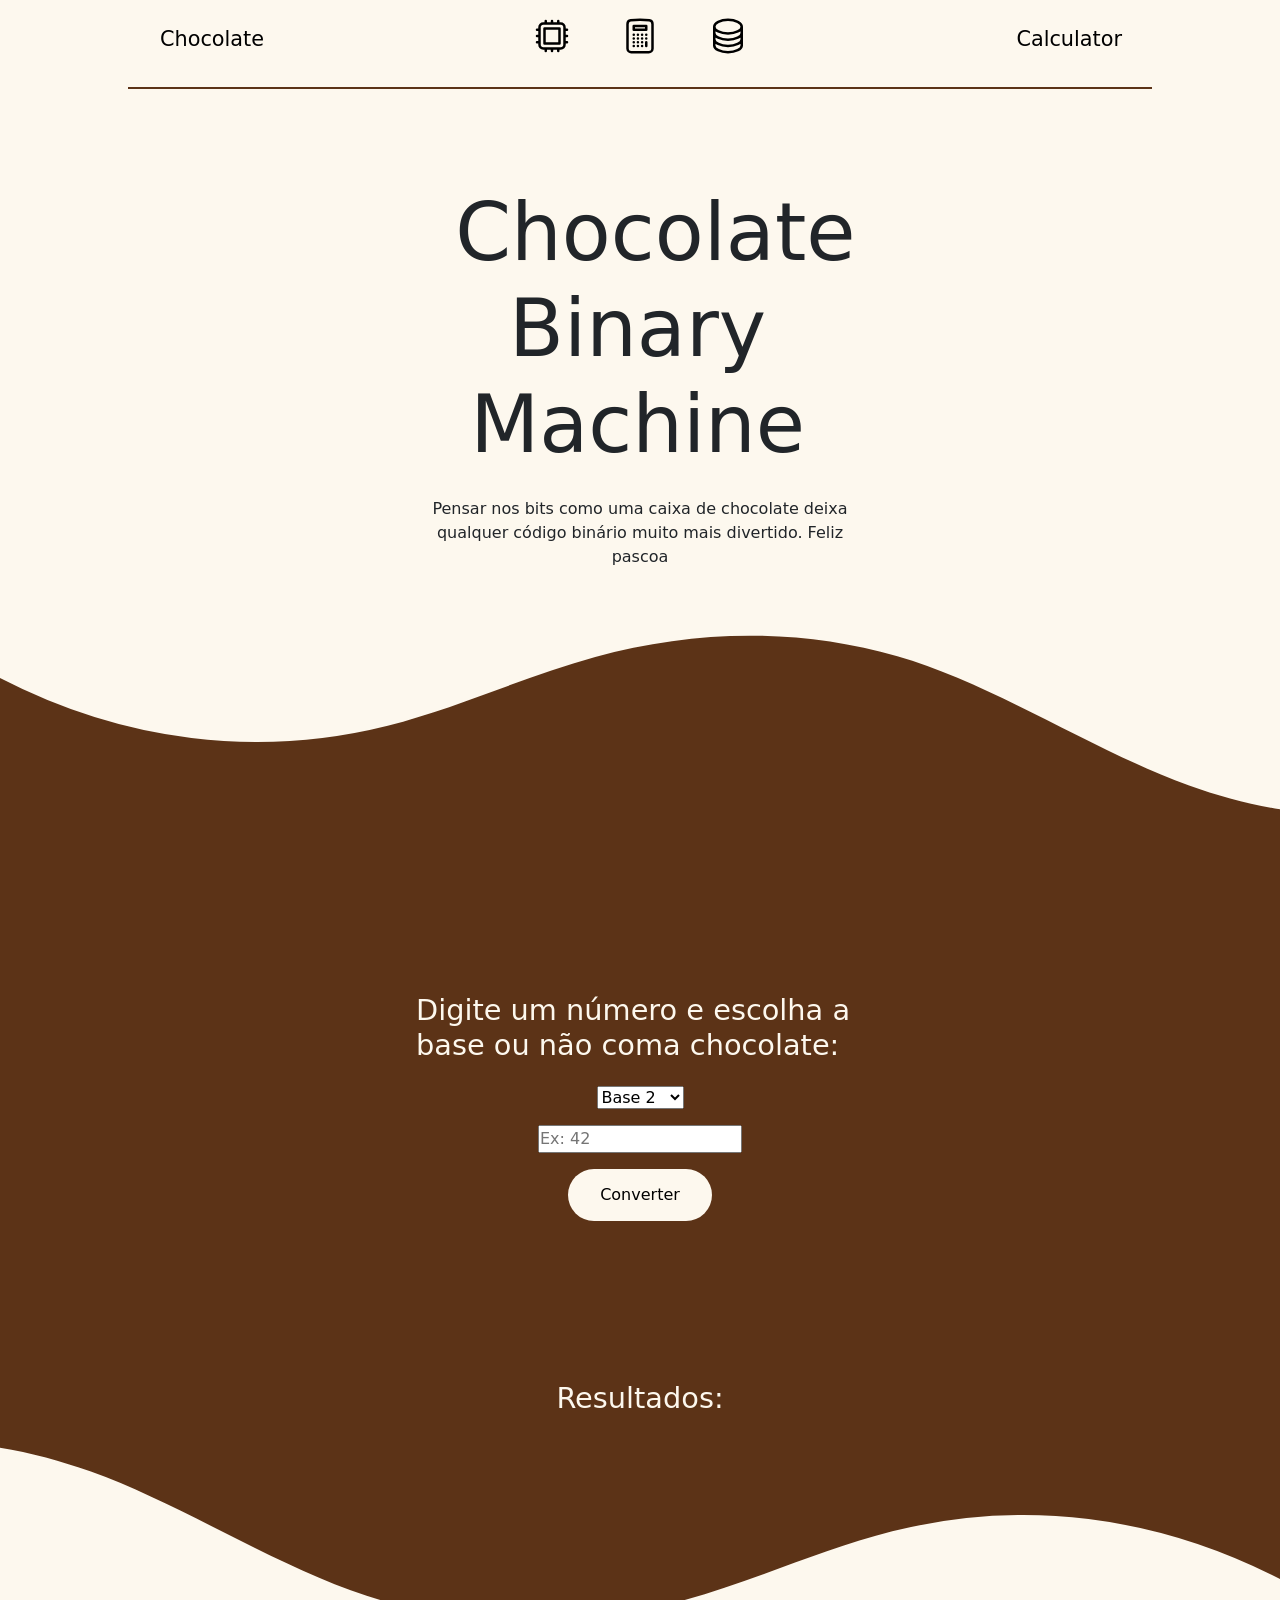
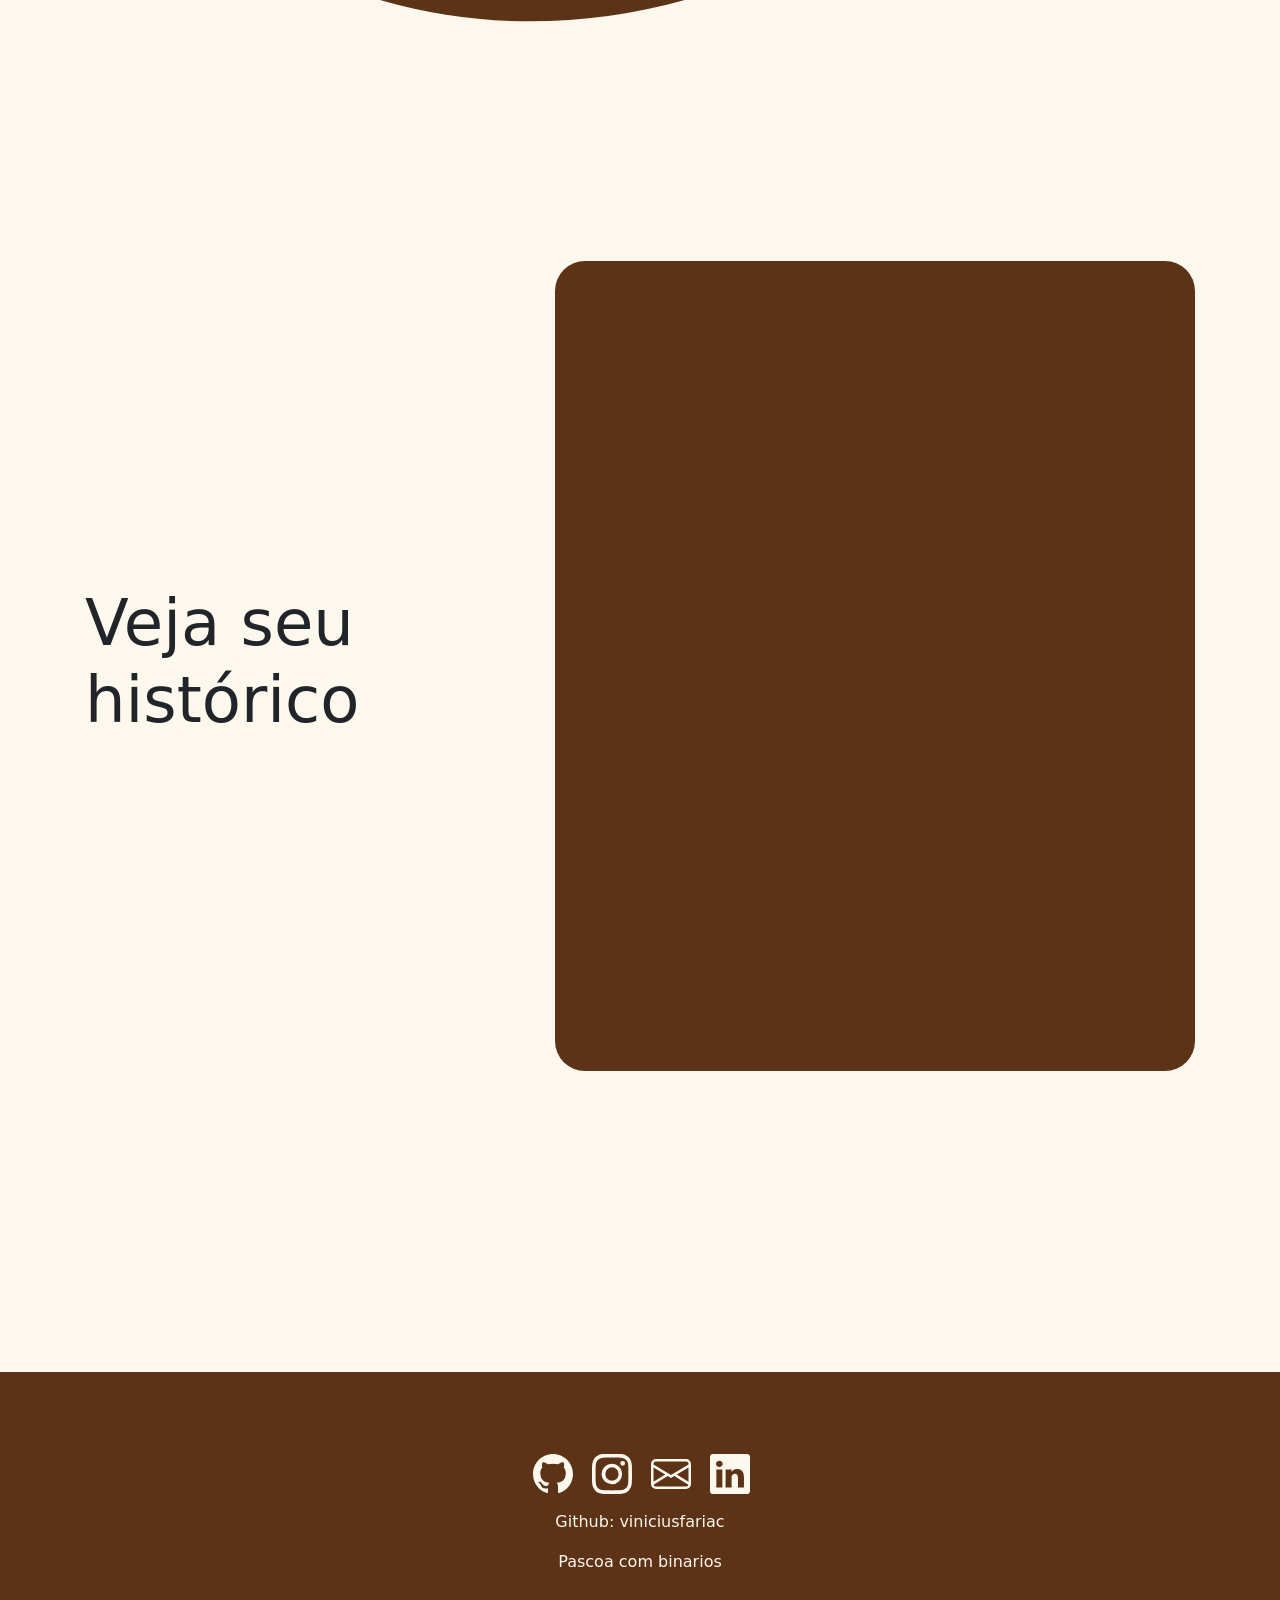
<file: index.html>
<!-- Criado por Marise Miranda | 2017.1 -->
<!-- Adaptado por Matheus Matos | 2025.1 -->

<!DOCTYPE html>
<html lang="pt">

<head>
    <meta charset="UTF-8">
    <meta name="viewport" content="width=device-width, initial-scale=1.0">
    <title>Chocolate Machine</title>
    <link rel="stylesheet" href="assets/style.css">
    <link href="https://cdn.jsdelivr.net/npm/bootstrap@5.3.8/dist/css/bootstrap.min.css" rel="stylesheet"
        integrity="sha384-sRIl4kxILFvY47J16cr9ZwB07vP4J8+LH7qKQnuqkuIAvNWLzeN8tE5YBujZqJLB" crossorigin="anonymous">
    <script src="https://cdn.jsdelivr.net/npm/bootstrap@5.3.8/dist/js/bootstrap.bundle.min.js"
        integrity="sha384-FKyoEForCGlyvwx9Hj09JcYn3nv7wiPVlz7YYwJrWVcXK/BmnVDxM+D2scQbITxI"
        crossorigin="anonymous"></script>
</head>

<body style="background-color: #FDF8EE;">
    <header>
        <nav class="header__nav">
            <ul class="header__menu">
                <p class="p__nav">Chocolate</p>
                <div class="header__menu_svg">
                    <li class="header__item" class="header__svg">
                        <a href="#hero">
                            <svg xmlns="http://www.w3.org/2000/svg" fill="none" viewBox="0 0 24 24" stroke-width="1.5"
                                stroke="currentColor" class="size-6">
                                <path stroke-linecap="round" stroke-linejoin="round"
                                    d="M8.25 3v1.5M4.5 8.25H3m18 0h-1.5M4.5 12H3m18 0h-1.5m-15 3.75H3m18 0h-1.5M8.25 19.5V21M12 3v1.5m0 15V21m3.75-18v1.5m0 15V21m-9-1.5h10.5a2.25 2.25 0 0 0 2.25-2.25V6.75a2.25 2.25 0 0 0-2.25-2.25H6.75A2.25 2.25 0 0 0 4.5 6.75v10.5a2.25 2.25 0 0 0 2.25 2.25Zm.75-12h9v9h-9v-9Z" />
                            </svg>
                        </a>
                    </li>
                    <li class="header__item" class="header__svg">
                        <a href="#calculator">
                            <svg xmlns="http://www.w3.org/2000/svg" fill="none" viewBox="0 0 24 24" stroke-width="1.5"
                                stroke="currentColor" class="size-6">
                                <path stroke-linecap="round" stroke-linejoin="round"
                                    d="M15.75 15.75V18m-7.5-6.75h.008v.008H8.25v-.008Zm0 2.25h.008v.008H8.25V13.5Zm0 2.25h.008v.008H8.25v-.008Zm0 2.25h.008v.008H8.25V18Zm2.498-6.75h.007v.008h-.007v-.008Zm0 2.25h.007v.008h-.007V13.5Zm0 2.25h.007v.008h-.007v-.008Zm0 2.25h.007v.008h-.007V18Zm2.504-6.75h.008v.008h-.008v-.008Zm0 2.25h.008v.008h-.008V13.5Zm0 2.25h.008v.008h-.008v-.008Zm0 2.25h.008v.008h-.008V18Zm2.498-6.75h.008v.008h-.008v-.008Zm0 2.25h.008v.008h-.008V13.5ZM8.25 6h7.5v2.25h-7.5V6ZM12 2.25c-1.892 0-3.758.11-5.593.322C5.307 2.7 4.5 3.65 4.5 4.757V19.5a2.25 2.25 0 0 0 2.25 2.25h10.5a2.25 2.25 0 0 0 2.25-2.25V4.757c0-1.108-.806-2.057-1.907-2.185A48.507 48.507 0 0 0 12 2.25Z" />
                            </svg>
                        </a>
                    </li>
                    <li class="header__item">
                        <a href="#database">
                            <svg xmlns="http://www.w3.org/2000/svg" fill="none" viewBox="0 0 24 24" stroke-width="1.5"
                                stroke="currentColor" class="size-6">
                                <path stroke-linecap="round" stroke-linejoin="round"
                                    d="M20.25 6.375c0 2.278-3.694 4.125-8.25 4.125S3.75 8.653 3.75 6.375m16.5 0c0-2.278-3.694-4.125-8.25-4.125S3.75 4.097 3.75 6.375m16.5 0v11.25c0 2.278-3.694 4.125-8.25 4.125s-8.25-1.847-8.25-4.125V6.375m16.5 0v3.75m-16.5-3.75v3.75m16.5 0v3.75C20.25 16.153 16.556 18 12 18s-8.25-1.847-8.25-4.125v-3.75m16.5 0c0 2.278-3.694 4.125-8.25 4.125s-8.25-1.847-8.25-4.125" />
                            </svg>
                        </a>
                    </li>
                </div>
                <p class="p__calculator p__nav">Calculator</p>
            </ul>
        </nav>
    </header>
    <main>
        <div class="main__hero" id="hero">
            <div class="main__title">
                <h1>Chocolate Binary Machine</h1>
                <p class="main__text">Pensar nos bits como uma caixa de chocolate deixa qualquer código binário
                    muito mais divertido. Feliz pascoa</p>
            </div>
        </div>
        <div>

            <section class="section_waves" id="calculator">
                <div class="waves-top">
                    <svg data-name="Layer 1" xmlns="http://www.w3.org/2000/svg" viewBox="0 0 1200 120"
                        preserveAspectRatio="none">
                        <path
                            d="M321.39,56.44c58-10.79,114.16-30.13,172-41.86,82.39-16.72,168.19-17.73,250.45-.39C823.78,31,906.67,72,985.66,92.83c70.05,18.48,146.53,26.09,214.34,3V0H0V27.35A600.21,600.21,0,0,0,321.39,56.44Z"
                            class="shape-fill"></path>
                    </svg>
                </div>
                <div class="main__content__ask">
                    <h3>Digite um número e escolha a base ou não coma chocolate:</h3>
                    <select id="ipt_tipo">
                        <option value="2">Base 2</option>
                        <option value="8">Base 8</option>
                        <option value="10">Base 10</option>
                        <option value="16">Base 16</option>
                    </select>
                    <input id="ipt_numero" type="text" placeholder="Ex: 42">

                    <button onclick="converter()">Converter</button>
                </div>
                <div class="main__content__result">
                    <h3>Resultados:</h3>
                    <div id="div_mensagem_resultado"></div>
                </div>
                <div class="waves-bottom">
                    <svg data-name="Layer 1" xmlns="http://www.w3.org/2000/svg" viewBox="0 0 1200 120"
                        preserveAspectRatio="none">
                        <path
                            d="M321.39,56.44c58-10.79,114.16-30.13,172-41.86,82.39-16.72,168.19-17.73,250.45-.39C823.78,31,906.67,72,985.66,92.83c70.05,18.48,146.53,26.09,214.34,3V0H0V27.35A600.21,600.21,0,0,0,321.39,56.44Z"
                            class="shape-fill"></path>
                    </svg>
                </div>
            </section>
        </div>
        <div class="main__content__database" id="database">

            <div class="main__title_database">
                <h3>Veja seu histórico</h3>
            </div>
            <div class="main__database">
                <div id="div_historico">
                </div>
            </div>
        </div>
    </main>
    <footer>
        <ul class="footer__icons">
            <li>
                <a href="https://github.com/viniciusfariac">
                    <svg xmlns="http://www.w3.org/2000/svg" width="16" height="16" fill="currentColor"
                        class="bi bi-github" viewBox="0 0 16 16">
                        <path
                            d="M8 0C3.58 0 0 3.58 0 8c0 3.54 2.29 6.53 5.47 7.59.4.07.55-.17.55-.38 0-.19-.01-.82-.01-1.49-2.01.37-2.53-.49-2.69-.94-.09-.23-.48-.94-.82-1.13-.28-.15-.68-.52-.01-.53.63-.01 1.08.58 1.23.82.72 1.21 1.87.87 2.33.66.07-.52.28-.87.51-1.07-1.78-.2-3.64-.89-3.64-3.95 0-.87.31-1.59.82-2.15-.08-.2-.36-1.02.08-2.12 0 0 .67-.21 2.2.82.64-.18 1.32-.27 2-.27s1.36.09 2 .27c1.53-1.04 2.2-.82 2.2-.82.44 1.1.16 1.92.08 2.12.51.56.82 1.27.82 2.15 0 3.07-1.87 3.75-3.65 3.95.29.25.54.73.54 1.48 0 1.07-.01 1.93-.01 2.2 0 .21.15.46.55.38A8.01 8.01 0 0 0 16 8c0-4.42-3.58-8-8-8" />
                    </svg>
                </a>
            </li>
            <li>
                <a href="https://www.instagram.com/v_f4ria/">
                    <svg xmlns="http://www.w3.org/2000/svg" width="16" height="16" fill="currentColor"
                        class="bi bi-instagram" viewBox="0 0 16 16">
                        <path
                            d="M8 0C5.829 0 5.556.01 4.703.048 3.85.088 3.269.222 2.76.42a3.9 3.9 0 0 0-1.417.923A3.9 3.9 0 0 0 .42 2.76C.222 3.268.087 3.85.048 4.7.01 5.555 0 5.827 0 8.001c0 2.172.01 2.444.048 3.297.04.852.174 1.433.372 1.942.205.526.478.972.923 1.417.444.445.89.719 1.416.923.51.198 1.09.333 1.942.372C5.555 15.99 5.827 16 8 16s2.444-.01 3.298-.048c.851-.04 1.434-.174 1.943-.372a3.9 3.9 0 0 0 1.416-.923c.445-.445.718-.891.923-1.417.197-.509.332-1.09.372-1.942C15.99 10.445 16 10.173 16 8s-.01-2.445-.048-3.299c-.04-.851-.175-1.433-.372-1.941a3.9 3.9 0 0 0-.923-1.417A3.9 3.9 0 0 0 13.24.42c-.51-.198-1.092-.333-1.943-.372C10.443.01 10.172 0 7.998 0zm-.717 1.442h.718c2.136 0 2.389.007 3.232.046.78.035 1.204.166 1.486.275.373.145.64.319.92.599s.453.546.598.92c.11.281.24.705.275 1.485.039.843.047 1.096.047 3.231s-.008 2.389-.047 3.232c-.035.78-.166 1.203-.275 1.485a2.5 2.5 0 0 1-.599.919c-.28.28-.546.453-.92.598-.28.11-.704.24-1.485.276-.843.038-1.096.047-3.232.047s-2.39-.009-3.233-.047c-.78-.036-1.203-.166-1.485-.276a2.5 2.5 0 0 1-.92-.598 2.5 2.5 0 0 1-.6-.92c-.109-.281-.24-.705-.275-1.485-.038-.843-.046-1.096-.046-3.233s.008-2.388.046-3.231c.036-.78.166-1.204.276-1.486.145-.373.319-.64.599-.92s.546-.453.92-.598c.282-.11.705-.24 1.485-.276.738-.034 1.024-.044 2.515-.045zm4.988 1.328a.96.96 0 1 0 0 1.92.96.96 0 0 0 0-1.92m-4.27 1.122a4.109 4.109 0 1 0 0 8.217 4.109 4.109 0 0 0 0-8.217m0 1.441a2.667 2.667 0 1 1 0 5.334 2.667 2.667 0 0 1 0-5.334" />
                    </svg>
                </a>
            </li>
            <li>
                <a href="mailto:vfariacerqueira@gmail.com">
                    <svg xmlns="http://www.w3.org/2000/svg" width="16" height="16" fill="currentColor"
                        class="bi bi-envelope" viewBox="0 0 16 16">
                        <path
                            d="M0 4a2 2 0 0 1 2-2h12a2 2 0 0 1 2 2v8a2 2 0 0 1-2 2H2a2 2 0 0 1-2-2zm2-1a1 1 0 0 0-1 1v.217l7 4.2 7-4.2V4a1 1 0 0 0-1-1zm13 2.383-4.708 2.825L15 11.105zm-.034 6.876-5.64-3.471L8 9.583l-1.326-.795-5.64 3.47A1 1 0 0 0 2 13h12a1 1 0 0 0 .966-.741M1 11.105l4.708-2.897L1 5.383z" />
                    </svg>
                </a>
            </li>
            <li>
                <a href="https://www.linkedin.com/in/vinicius-faria-cerqueira-62347632a/">
                    <svg xmlns="http://www.w3.org/2000/svg" width="16" height="16" fill="currentColor"
                        class="bi bi-linkedin" viewBox="0 0 16 16">
                        <path
                            d="M0 1.146C0 .513.526 0 1.175 0h13.65C15.474 0 16 .513 16 1.146v13.708c0 .633-.526 1.146-1.175 1.146H1.175C.526 16 0 15.487 0 14.854zm4.943 12.248V6.169H2.542v7.225zm-1.2-8.212c.837 0 1.358-.554 1.358-1.248-.015-.709-.52-1.248-1.342-1.248S2.4 3.226 2.4 3.934c0 .694.521 1.248 1.327 1.248zm4.908 8.212V9.359c0-.216.016-.432.08-.586.173-.431.568-.878 1.232-.878.869 0 1.216.662 1.216 1.634v3.865h2.401V9.25c0-2.22-1.184-3.252-2.764-3.252-1.274 0-1.845.7-2.165 1.193v.025h-.016l.016-.025V6.169h-2.4c.03.678 0 7.225 0 7.225z" />
                    </svg>
                </a>
            </li>
        </ul>
        <p>Github: <a href="https://github.com/viniciusfariac">viniciusfariac</a></p>
        <p>Pascoa com binarios</p>
    </footer>
</body>

</html>

<script>
    let contador = 1

    function verificacao(tipo, numero) {

        let regex = new RegExp("[A-Z]")
        let regex_binario = new RegExp("[2-9]")
        let regex_octal = new RegExp("[8-9]")
        let regex_hexa = new RegExp("[G-Z]")
        let regex_caracter = new RegExp("[^a-zA-Z0-9]")

        if (!numero) {
            div_mensagem_resultado.innerHTML = "<p>Digite um número</p>"
        } else if (tipo === 2 && !regex_binario.test(numero) && !regex.test(numero.toUpperCase()) && !regex_caracter.test(numero))  {
            converterBinario()
        } else if (tipo === 8 && !regex_octal.test(numero) && !regex.test(numero.toUpperCase()) && !regex_caracter.test(numero)) {
            converterOctal()
        } else if (tipo === 16 && !regex_hexa.test(numero.toUpperCase()) && !regex_caracter.test(numero)) {
            converterHexadecimal()
        } else if (tipo === 10 && !regex.test(numero.toUpperCase()) && !regex_caracter.test(numero)) {
            converterDecimal()
        } else {
            div_mensagem_resultado.innerHTML = "<p>Digite um valor válido</p>"
        }
    }

    function adicionarNumero(tipo, numero_escolhido, convertido1, convertido2, convertido3, tipo1, tipo2, tipo3) {
        div_historico.innerHTML += `<ul><li>${contador}º: ${tipo} ${numero_escolhido}<li>
                <li>convertido ${tipo1} ${convertido1}<li>
                <li>convertido ${tipo2} ${convertido2}<li>
                <li>convertido ${tipo3} ${convertido3}<li><ul>`
        contador++
    }

    function exibir_resultado(convertido1, valor1, convertido2, valor2, convertido3, valor3) {
        div_mensagem_resultado.innerHTML = `<p> ${convertido1}: ${valor1}</p>
            <p>${convertido2}:${valor2}</p>
            <p>${convertido3}:${valor3}</p>`
    }

    function converterBinario() {
        let numeroBinario = parseInt(ipt_numero.value, 2)
        let octal = numeroBinario.toString(8)
        let hexa = numeroBinario.toString(16).toUpperCase()
        let decimal = numeroBinario.toString(10)

        exibir_resultado("Octal", octal, "Hexadecimal", hexa, "Decimal", decimal)
        adicionarNumero("binario", ipt_numero.value, octal, hexa, decimal, "octal", "hexadecimal", "decimal")
    }


    function converterDecimal() {
        let numeroDecimal = Number(ipt_numero.value);
        let octal = numeroDecimal.toString(8)
        let hexa = numeroDecimal.toString(16).toUpperCase()
        let binario = numeroDecimal.toString(2)
        exibir_resultado("Octal", octal, "Hexadecimal", hexa, "Binário", binario)
        adicionarNumero("decimal", ipt_numero.value, octal, hexa, binario, "octal", "hexadecimal", "binario")
    }

    function converterOctal() {
        let numeroOctal = parseInt(ipt_numero.value, 8);
        let decimal = numeroOctal.toString(10)
        let hexa = numeroOctal.toString(16).toUpperCase()
        let binario = numeroOctal.toString(2)

        exibir_resultado("Decimal", decimal, "Hexadecimal", hexa, "Binário", binario)
        adicionarNumero("octal", ipt_numero.value, decimal, hexa, binario, "decimal", "hexadecimal", "binario")
    }

    function converterHexadecimal() {
        let numeroHexadecimal = parseInt(ipt_numero.value, 16);
        let octal = numeroHexadecimal.toString(8)
        let decimal = numeroHexadecimal.toString(10)
        let binario = numeroHexadecimal.toString(2)

        exibir_resultado("Octal", octal, "Decimal", decimal, "Binário", binario)
        adicionarNumero("hexadecimal", ipt_numero.value, octal, binario, decimal, "octal", "binario", "decimal")
    }

    function converter() {
        let tipo = Number(ipt_tipo.value)
        let numero = ipt_numero.value

        verificacao(tipo, numero)
    }
</script>
</file>
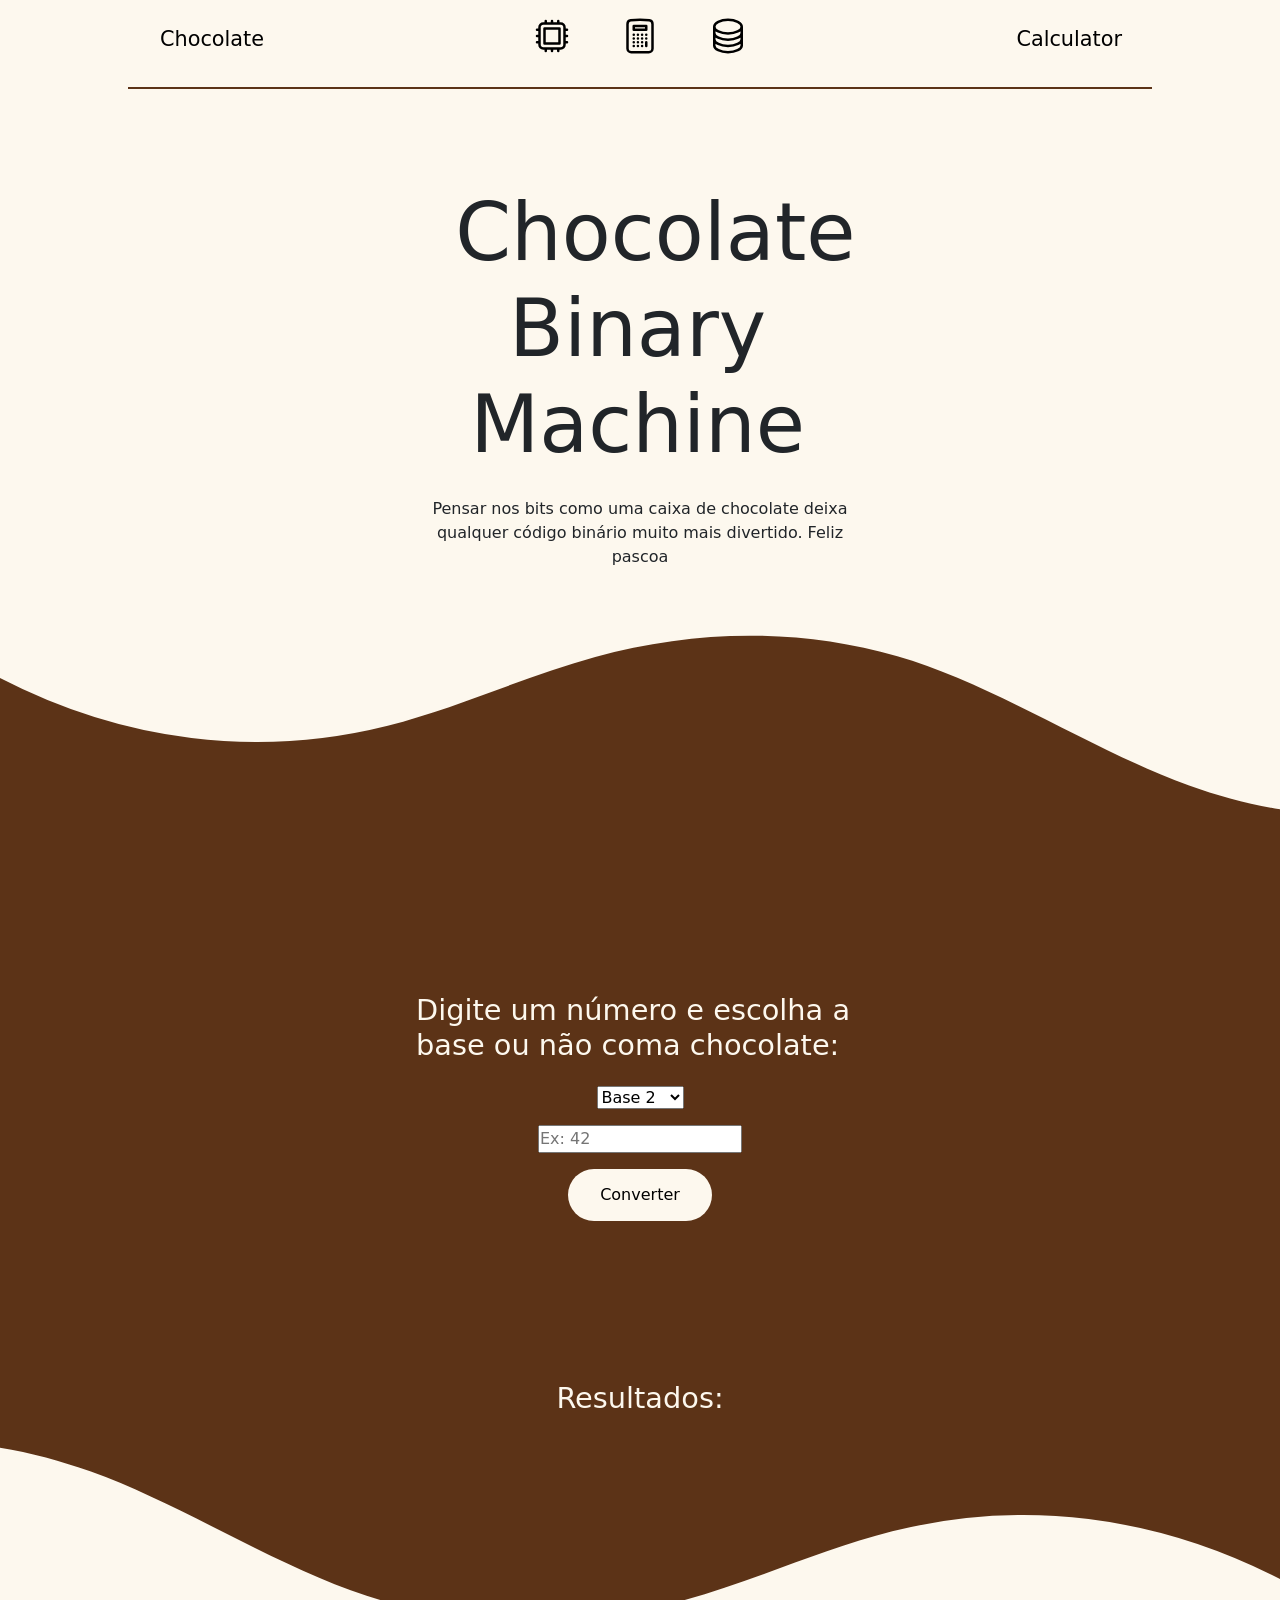
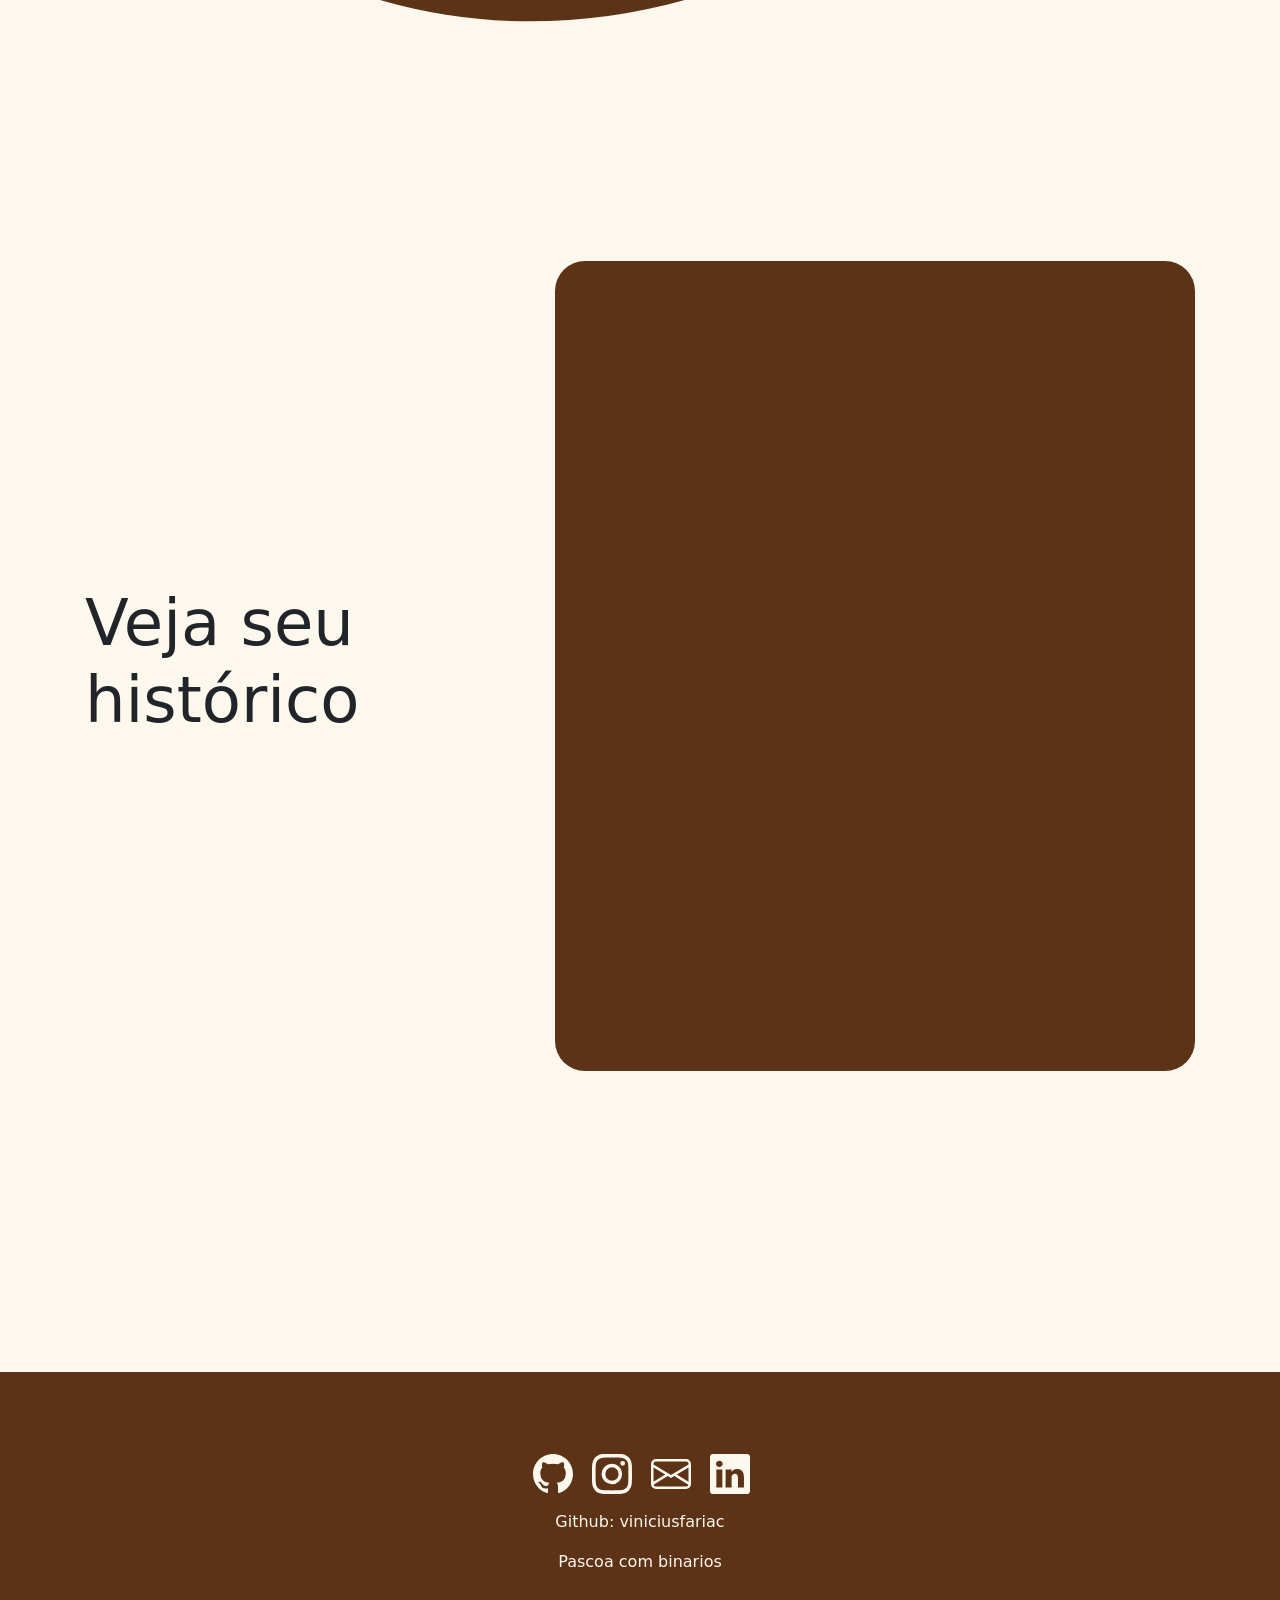
<file: sptechers-machine.html>
<!-- Criado por Marise Miranda | 2017.1 -->
<!-- Adaptado por Matheus Matos | 2025.1 -->

<!DOCTYPE html>
<html lang="pt">

<head>
    <meta charset="UTF-8">
    <meta name="viewport" content="width=device-width, initial-scale=1.0">
    <title>SPTecher's Machine</title>
    <link rel="stylesheet" href="assets/style.css">
    <link href="https://cdn.jsdelivr.net/npm/bootstrap@5.3.8/dist/css/bootstrap.min.css" rel="stylesheet"
        integrity="sha384-sRIl4kxILFvY47J16cr9ZwB07vP4J8+LH7qKQnuqkuIAvNWLzeN8tE5YBujZqJLB" crossorigin="anonymous">
    <script src="https://cdn.jsdelivr.net/npm/bootstrap@5.3.8/dist/js/bootstrap.bundle.min.js"
        integrity="sha384-FKyoEForCGlyvwx9Hj09JcYn3nv7wiPVlz7YYwJrWVcXK/BmnVDxM+D2scQbITxI"
        crossorigin="anonymous"></script>
</head>

<body style="background-color: #FDF8EE;">
    <header>
        <nav class="header__nav">
            <ul class="header__menu">
                <p class="p__nav">Chocolate</p>
                <div class="header__menu_svg">
                    <li class="header__item" class="header__svg">
                        <a href="#hero">
                            <svg xmlns="http://www.w3.org/2000/svg" fill="none" viewBox="0 0 24 24" stroke-width="1.5"
                                stroke="currentColor" class="size-6">
                                <path stroke-linecap="round" stroke-linejoin="round"
                                    d="M8.25 3v1.5M4.5 8.25H3m18 0h-1.5M4.5 12H3m18 0h-1.5m-15 3.75H3m18 0h-1.5M8.25 19.5V21M12 3v1.5m0 15V21m3.75-18v1.5m0 15V21m-9-1.5h10.5a2.25 2.25 0 0 0 2.25-2.25V6.75a2.25 2.25 0 0 0-2.25-2.25H6.75A2.25 2.25 0 0 0 4.5 6.75v10.5a2.25 2.25 0 0 0 2.25 2.25Zm.75-12h9v9h-9v-9Z" />
                            </svg>
                        </a>
                    </li>
                    <li class="header__item" class="header__svg">
                        <a href="#calculator">
                            <svg xmlns="http://www.w3.org/2000/svg" fill="none" viewBox="0 0 24 24" stroke-width="1.5"
                                stroke="currentColor" class="size-6">
                                <path stroke-linecap="round" stroke-linejoin="round"
                                    d="M15.75 15.75V18m-7.5-6.75h.008v.008H8.25v-.008Zm0 2.25h.008v.008H8.25V13.5Zm0 2.25h.008v.008H8.25v-.008Zm0 2.25h.008v.008H8.25V18Zm2.498-6.75h.007v.008h-.007v-.008Zm0 2.25h.007v.008h-.007V13.5Zm0 2.25h.007v.008h-.007v-.008Zm0 2.25h.007v.008h-.007V18Zm2.504-6.75h.008v.008h-.008v-.008Zm0 2.25h.008v.008h-.008V13.5Zm0 2.25h.008v.008h-.008v-.008Zm0 2.25h.008v.008h-.008V18Zm2.498-6.75h.008v.008h-.008v-.008Zm0 2.25h.008v.008h-.008V13.5ZM8.25 6h7.5v2.25h-7.5V6ZM12 2.25c-1.892 0-3.758.11-5.593.322C5.307 2.7 4.5 3.65 4.5 4.757V19.5a2.25 2.25 0 0 0 2.25 2.25h10.5a2.25 2.25 0 0 0 2.25-2.25V4.757c0-1.108-.806-2.057-1.907-2.185A48.507 48.507 0 0 0 12 2.25Z" />
                            </svg>
                        </a>
                    </li>
                    <li class="header__item">
                        <a href="#database">
                            <svg xmlns="http://www.w3.org/2000/svg" fill="none" viewBox="0 0 24 24" stroke-width="1.5"
                                stroke="currentColor" class="size-6">
                                <path stroke-linecap="round" stroke-linejoin="round"
                                    d="M20.25 6.375c0 2.278-3.694 4.125-8.25 4.125S3.75 8.653 3.75 6.375m16.5 0c0-2.278-3.694-4.125-8.25-4.125S3.75 4.097 3.75 6.375m16.5 0v11.25c0 2.278-3.694 4.125-8.25 4.125s-8.25-1.847-8.25-4.125V6.375m16.5 0v3.75m-16.5-3.75v3.75m16.5 0v3.75C20.25 16.153 16.556 18 12 18s-8.25-1.847-8.25-4.125v-3.75m16.5 0c0 2.278-3.694 4.125-8.25 4.125s-8.25-1.847-8.25-4.125" />
                            </svg>
                        </a>
                    </li>
                </div>
                <p class="p__calculator p__nav">Calculator</p>
            </ul>
        </nav>
    </header>
    <main>
        <div class="main__hero" id="hero">
            <div class="main__title">
                <h1>Chocolate Binary Machine</h1>
                <p class="main__text">Pensar nos bits como uma caixa de chocolate deixa qualquer código binário
                    muito mais divertido. Feliz pascoa</p>
            </div>
        </div>
        <div>

            <section class="section_waves" id="calculator">
                <div class="waves-top">
                    <svg data-name="Layer 1" xmlns="http://www.w3.org/2000/svg" viewBox="0 0 1200 120"
                        preserveAspectRatio="none">
                        <path
                            d="M321.39,56.44c58-10.79,114.16-30.13,172-41.86,82.39-16.72,168.19-17.73,250.45-.39C823.78,31,906.67,72,985.66,92.83c70.05,18.48,146.53,26.09,214.34,3V0H0V27.35A600.21,600.21,0,0,0,321.39,56.44Z"
                            class="shape-fill"></path>
                    </svg>
                </div>
                <div class="main__content__ask">
                    <h3>Digite um número e escolha a base ou não coma chocolate:</h3>
                    <select id="ipt_tipo">
                        <option value="2">Base 2</option>
                        <option value="8">Base 8</option>
                        <option value="10">Base 10</option>
                        <option value="16">Base 16</option>
                    </select>
                    <input id="ipt_numero" type="text" placeholder="Ex: 42">

                    <button onclick="converter()">Converter</button>
                </div>
                <div class="main__content__result">
                    <h3>Resultados:</h3>
                    <div id="div_mensagem_resultado"></div>
                </div>
                <div class="waves-bottom">
                    <svg data-name="Layer 1" xmlns="http://www.w3.org/2000/svg" viewBox="0 0 1200 120"
                        preserveAspectRatio="none">
                        <path
                            d="M321.39,56.44c58-10.79,114.16-30.13,172-41.86,82.39-16.72,168.19-17.73,250.45-.39C823.78,31,906.67,72,985.66,92.83c70.05,18.48,146.53,26.09,214.34,3V0H0V27.35A600.21,600.21,0,0,0,321.39,56.44Z"
                            class="shape-fill"></path>
                    </svg>
                </div>
            </section>
        </div>
        <div class="main__content__database" id="database">

            <div class="main__title_database">
                <h3>Veja seu histórico</h3>
            </div>
            <div class="main__database">
                <div id="div_historico">
                </div>
            </div>
        </div>
    </main>
    <footer>
        <ul class="footer__icons">
            <li>
                <a href="https://github.com/viniciusfariac">
                    <svg xmlns="http://www.w3.org/2000/svg" width="16" height="16" fill="currentColor"
                        class="bi bi-github" viewBox="0 0 16 16">
                        <path
                            d="M8 0C3.58 0 0 3.58 0 8c0 3.54 2.29 6.53 5.47 7.59.4.07.55-.17.55-.38 0-.19-.01-.82-.01-1.49-2.01.37-2.53-.49-2.69-.94-.09-.23-.48-.94-.82-1.13-.28-.15-.68-.52-.01-.53.63-.01 1.08.58 1.23.82.72 1.21 1.87.87 2.33.66.07-.52.28-.87.51-1.07-1.78-.2-3.64-.89-3.64-3.95 0-.87.31-1.59.82-2.15-.08-.2-.36-1.02.08-2.12 0 0 .67-.21 2.2.82.64-.18 1.32-.27 2-.27s1.36.09 2 .27c1.53-1.04 2.2-.82 2.2-.82.44 1.1.16 1.92.08 2.12.51.56.82 1.27.82 2.15 0 3.07-1.87 3.75-3.65 3.95.29.25.54.73.54 1.48 0 1.07-.01 1.93-.01 2.2 0 .21.15.46.55.38A8.01 8.01 0 0 0 16 8c0-4.42-3.58-8-8-8" />
                    </svg>
                </a>
            </li>
            <li>
                <a href="https://www.instagram.com/v_f4ria/">
                    <svg xmlns="http://www.w3.org/2000/svg" width="16" height="16" fill="currentColor"
                        class="bi bi-instagram" viewBox="0 0 16 16">
                        <path
                            d="M8 0C5.829 0 5.556.01 4.703.048 3.85.088 3.269.222 2.76.42a3.9 3.9 0 0 0-1.417.923A3.9 3.9 0 0 0 .42 2.76C.222 3.268.087 3.85.048 4.7.01 5.555 0 5.827 0 8.001c0 2.172.01 2.444.048 3.297.04.852.174 1.433.372 1.942.205.526.478.972.923 1.417.444.445.89.719 1.416.923.51.198 1.09.333 1.942.372C5.555 15.99 5.827 16 8 16s2.444-.01 3.298-.048c.851-.04 1.434-.174 1.943-.372a3.9 3.9 0 0 0 1.416-.923c.445-.445.718-.891.923-1.417.197-.509.332-1.09.372-1.942C15.99 10.445 16 10.173 16 8s-.01-2.445-.048-3.299c-.04-.851-.175-1.433-.372-1.941a3.9 3.9 0 0 0-.923-1.417A3.9 3.9 0 0 0 13.24.42c-.51-.198-1.092-.333-1.943-.372C10.443.01 10.172 0 7.998 0zm-.717 1.442h.718c2.136 0 2.389.007 3.232.046.78.035 1.204.166 1.486.275.373.145.64.319.92.599s.453.546.598.92c.11.281.24.705.275 1.485.039.843.047 1.096.047 3.231s-.008 2.389-.047 3.232c-.035.78-.166 1.203-.275 1.485a2.5 2.5 0 0 1-.599.919c-.28.28-.546.453-.92.598-.28.11-.704.24-1.485.276-.843.038-1.096.047-3.232.047s-2.39-.009-3.233-.047c-.78-.036-1.203-.166-1.485-.276a2.5 2.5 0 0 1-.92-.598 2.5 2.5 0 0 1-.6-.92c-.109-.281-.24-.705-.275-1.485-.038-.843-.046-1.096-.046-3.233s.008-2.388.046-3.231c.036-.78.166-1.204.276-1.486.145-.373.319-.64.599-.92s.546-.453.92-.598c.282-.11.705-.24 1.485-.276.738-.034 1.024-.044 2.515-.045zm4.988 1.328a.96.96 0 1 0 0 1.92.96.96 0 0 0 0-1.92m-4.27 1.122a4.109 4.109 0 1 0 0 8.217 4.109 4.109 0 0 0 0-8.217m0 1.441a2.667 2.667 0 1 1 0 5.334 2.667 2.667 0 0 1 0-5.334" />
                    </svg>
                </a>
            </li>
            <li>
                <a href="mailto:vfariacerqueira@gmail.com">
                    <svg xmlns="http://www.w3.org/2000/svg" width="16" height="16" fill="currentColor"
                        class="bi bi-envelope" viewBox="0 0 16 16">
                        <path
                            d="M0 4a2 2 0 0 1 2-2h12a2 2 0 0 1 2 2v8a2 2 0 0 1-2 2H2a2 2 0 0 1-2-2zm2-1a1 1 0 0 0-1 1v.217l7 4.2 7-4.2V4a1 1 0 0 0-1-1zm13 2.383-4.708 2.825L15 11.105zm-.034 6.876-5.64-3.471L8 9.583l-1.326-.795-5.64 3.47A1 1 0 0 0 2 13h12a1 1 0 0 0 .966-.741M1 11.105l4.708-2.897L1 5.383z" />
                    </svg>
                </a>
            </li>
            <li>
                <a href="https://www.linkedin.com/in/vinicius-faria-cerqueira-62347632a/">
                    <svg xmlns="http://www.w3.org/2000/svg" width="16" height="16" fill="currentColor"
                        class="bi bi-linkedin" viewBox="0 0 16 16">
                        <path
                            d="M0 1.146C0 .513.526 0 1.175 0h13.65C15.474 0 16 .513 16 1.146v13.708c0 .633-.526 1.146-1.175 1.146H1.175C.526 16 0 15.487 0 14.854zm4.943 12.248V6.169H2.542v7.225zm-1.2-8.212c.837 0 1.358-.554 1.358-1.248-.015-.709-.52-1.248-1.342-1.248S2.4 3.226 2.4 3.934c0 .694.521 1.248 1.327 1.248zm4.908 8.212V9.359c0-.216.016-.432.08-.586.173-.431.568-.878 1.232-.878.869 0 1.216.662 1.216 1.634v3.865h2.401V9.25c0-2.22-1.184-3.252-2.764-3.252-1.274 0-1.845.7-2.165 1.193v.025h-.016l.016-.025V6.169h-2.4c.03.678 0 7.225 0 7.225z" />
                    </svg>
                </a>
            </li>
        </ul>
        <p>Github: <a href="https://github.com/viniciusfariac">viniciusfariac</a></p>
        <p>Pascoa com binarios</p>
    </footer>


    <script>
        let contador = 1

        function verificacao(tipo, numero) {

            let regex = new RegExp("[A-Z]")
            let regex_binario = new RegExp("[2-9]")
            let regex_octal = new RegExp("[8-9]")
            let regex_hexa = new RegExp("[G-Z]")
            if (!numero) {
                div_mensagem_resultado.innerHTML = "<p>Digite um número</p>"
            } else if (tipo === 2 && !regex_binario.test(numero) && !regex.test(numero.toUpperCase())) {
                converterBinario()
            } else if (tipo === 8 && !regex_octal.test(numero) && !regex.test(numero.toUpperCase())) {
                converterOctal()
            } else if (tipo === 16 && !regex_hexa.test(numero.toUpperCase())) {
                converterHexadecimal()
            } else if (tipo === 10 && !regex.test(numero.toUpperCase())) {
                converterDecimal()
            } else {
                div_mensagem_resultado.innerHTML = "<p>Digite um valor válido</p>"
            }
        }

        function adicionarNumero(tipo, numero_escolhido, convertido1, convertido2, convertido3, tipo1, tipo2, tipo3) {
            div_historico.innerHTML += `<ul><li>${contador}º: ${tipo} ${numero_escolhido}<li>
                <li>convertido ${tipo1} ${convertido1}<li>
                <li>convertido ${tipo2} ${convertido2}<li>
                <li>convertido ${tipo3} ${convertido3}<li><ul>`
            contador++
        }

        function exibir_resultado(convertido1, valor1, convertido2, valor2, convertido3, valor3) {
            div_mensagem_resultado.innerHTML = `<p> ${convertido1}: ${valor1}</p>
            <p>${convertido2}:${valor2}</p>
            <p>${convertido3}:${valor3}</p>`
        }

        function converterBinario() {
            let numeroBinario = parseInt(ipt_numero.value, 2)
            let octal = numeroBinario.toString(8)
            let hexa = numeroBinario.toString(16).toUpperCase()
            let decimal = numeroBinario.toString(10)

            exibir_resultado("Octal", octal, "Hexadecimal", hexa, "Decimal", decimal)
            adicionarNumero("binario", ipt_numero.value, octal, hexa, decimal, "octal", "hexadecimal", "decimal")
        }


        function converterDecimal() {
            let numeroDecimal = Number(ipt_numero.value);
            let octal = numeroDecimal.toString(8)
            let hexa = numeroDecimal.toString(16).toUpperCase()
            let binario = numeroDecimal.toString(2)
            exibir_resultado("Octal", octal, "Hexadecimal", hexa, "Binário", binario)
            adicionarNumero("decimal", ipt_numero.value, octal, hexa, binario, "octal", "hexadecimal", "binario")
        }

        function converterOctal() {
            let numeroOctal = parseInt(ipt_numero.value, 8);
            let decimal = numeroOctal.toString(10)
            let hexa = numeroOctal.toString(16).toUpperCase()
            let binario = numeroOctal.toString(2)

            exibir_resultado("Decimal", decimal, "Hexadecimal", hexa, "Binário", binario)
            adicionarNumero("octal", ipt_numero.value, decimal, hexa, binario, "decimal", "hexadecimal", "binario")
        }

        function converterHexadecimal() {
            let numeroHexadecimal = parseInt(ipt_numero.value, 16);
            let octal = numeroHexadecimal.toString(8)
            let decimal = numeroHexadecimal.toString(10)
            let binario = numeroHexadecimal.toString(2)

            exibir_resultado("Octal", octal, "Decimal", decimal, "Binário", binario)
            adicionarNumero("hexadecimal", ipt_numero.value, octal, binario, decimal, "octal", "binario", "decimal")
        }

        function converter() {
            let tipo = Number(ipt_tipo.value)
            let numero = ipt_numero.value

            verificacao(tipo, numero)
        }
    </script>
</body>

</html>
</file>
<file: assets/style.css>
/* Reset css */
* {
    margin: 0;
    padding: 0;
    box-sizing: border-box;
    list-style-type: none;
    text-decoration: none;
}

/* Variáveis de cores padrão do site */
:root {
    --cor-principal: #FDF8EE;
    --cor-secundaria: #5C3317;
    --cor-texto: #000;
    --cor-destaque: #FF8DA1;
}

/* Scrool mais calmo */
html{
    scroll-behavior: smooth;
}

/* Button */
button {
    padding: 14px 32px;
    border-radius: 100px !important;
    border: none;
    background: var(--cor-principal);
    cursor: pointer;
}

/* Quando passar por cima mudar a cor */
button:hover {
    background-color: var(--cor-destaque);
    transition: 1s;
}

/* Waves - site: shape divider */
.waves-top {
    position: absolute;
    top: 0;
    left: 0;
    width: 100%;
    overflow: hidden;
    line-height: 0;
}
.waves-top svg {
    position: relative;
    display: block;
    width: calc(113% + 1.3px);
    height: 197px;
}
.waves-top .shape-fill {
    fill: var(--cor-principal);
}
.waves-bottom {
    position: absolute;
    bottom: 0;
    left: 0;
    width: 100%;
    overflow: hidden;
    line-height: 0;
    transform: rotate(180deg);
}
.waves-bottom svg {
    position: relative;
    display: block;
    width: calc(113% + 1.3px);
    height: 197px;
}
.waves-bottom .shape-fill {
    fill: var(--cor-principal);
}

/* body */
body {
    display: flex;
    flex-direction: column;
    background-color: var(--cor-principal);
    overflow-x: hidden;
    gap: 6rem;
}

/* Hover a */

a:hover,
svg:hover {
    color: var(--cor-destaque);
    transition: 1s;
}

/* Headers */

/* svg */
svg {
    width: 40px;
    height: 40px;
    color: var(--cor-texto);
}

/* menu */
.header__menu {
    display: flex;
    align-items: center;
    justify-content: space-between;
}

.header__menu_svg {
    display: flex;
    align-items: center;
    justify-content: center;
    gap: 3rem;
}

/* Centralizadno p */
.p__calculator {
    margin-right: 30px;
}

/* Centralizadno e tamanho */

.p__nav {
    font-size: 1.3rem;
    padding-top: 1.5rem;
    color: var(--cor-texto);
}

/* Borda */

.header__nav {
    width: 80vw;
    border-bottom: 2px solid #5C3317;
    margin: 0 auto;
}

/* Header 100% */

header {
    width: 100%;
}

/* Utilizando flex no main */
main {
    display: flex;
    flex-direction: column;
    height: 100%;
    width: 100%;
}

/* Section com waves, precisa ter para dar o formato e a largura */
.section_waves {
    position: relative;
    display: flex;
    flex-direction: column;
    align-items: center;
    padding: 200px 20vw;
    background-color: var(--cor-secundaria);
}


/* Titúlo centralizado */
.main__tilte {
    display: flex;
    flex-direction: column;
    justify-content: center;
    align-items: center;
    margin: 0 auto;
}

/* Frase de impacto */

.main__hero {
    display: flex;
    justify-content: center;
    align-items: center;
    padding-bottom: 3rem;
}

/* Configuração do título para quebrar linha */

.main__title h1 {
    padding-left: 2.2rem;
    width: 400px;
    text-align: center;
    font-size: 5rem;
}

/* Configuração do texto para quebrar linha */

.main__text {
    width: 440px;
    padding-top: 1rem;
    text-align: center;
}

/* Configuração da pergunta */
.main__content__ask {
    display: flex;
    flex-direction: column;
    justify-content: center;
    align-items: center;
    padding: 10rem;
    gap: 1rem;
}

/* Configuração do título da pergunta */
.main__content__ask h3 {
    color: var(--cor-principal);
    font-size: 1.8rem;
}
/* Configuração do resultado */
.main__content__result{
    display: flex;
    flex-direction: column;
    align-items: center;
    justify-content: center;
    color: var(--cor-principal);
}

/* Título resultado tamanho da fonte */
.main__content__result h3{
    font-size: 1.8rem;
}


/* Configuração do footer */
footer {
    margin-top: 10rem;
    height: 300px;
    background-color: var(--cor-secundaria);
    display: flex;
    flex-direction: column;
    justify-content: center;
    align-items: center;
    color: var(--cor-principal);
}


/* Configuração dos icons */
.footer__icons {
    display: flex;
    gap: 1.2rem;
    padding-right: 1.8rem;
}


/* Configuração da cor dos icons */
.footer__icons li svg {
    color: var(--cor-principal);
}


/* Hover dos icons, para passar por cima e mudar a cor */
.footer__icons li svg:hover {
    transition: 1s;
    color: var(--cor-destaque);
}

/* Configuração das cores e uso de important para funcionar */
footer p a {
    color: var(--cor-principal);
    text-decoration: none !important;
}


/* Configuração da caixa do histórico */
.main__content__database {
    margin-top: 12rem;
    display: flex;
    justify-content: space-around;
    align-items: center;
    height: 900px;
}


/* Configuração do título Veja seu histórico */
.main__content__database h3{
    font-size: 4rem;
    width: 300px;
}


/* Configuração da caixa que exibe o histórico */
.main__database {
    background-color: var(--cor-secundaria);
    height: 90%;
    width: 50%;
    border-radius: 30px;
    display: flex;
    flex-direction: column;
    justify-content: space-around;
    align-items: center;
    color: var(--cor-principal);
    overflow-y: scroll; /* Esta linha faz o que transbordar ser scrool */
}

/* Titulo h3 em upper case */

.main__database h3 {
    text-transform: uppercase;
}

/* Histórico centralizado*/
.main__database p{
    margin: 0 auto;
}

/* Padding entre os resultados */
#div_historico {
    padding: 2rem 0;
}

/* Mudando a cor da barra de navegação */
::-webkit-scrollbar {
    background-color: var(--cor-principal);
    width: 5px;
}

/* Mudando a cor do quadrado da barra de naveção */
::-webkit-scrollbar-thumb {
    background-color: var(--cor-secundaria);
    width: 5px;
}
</file>
